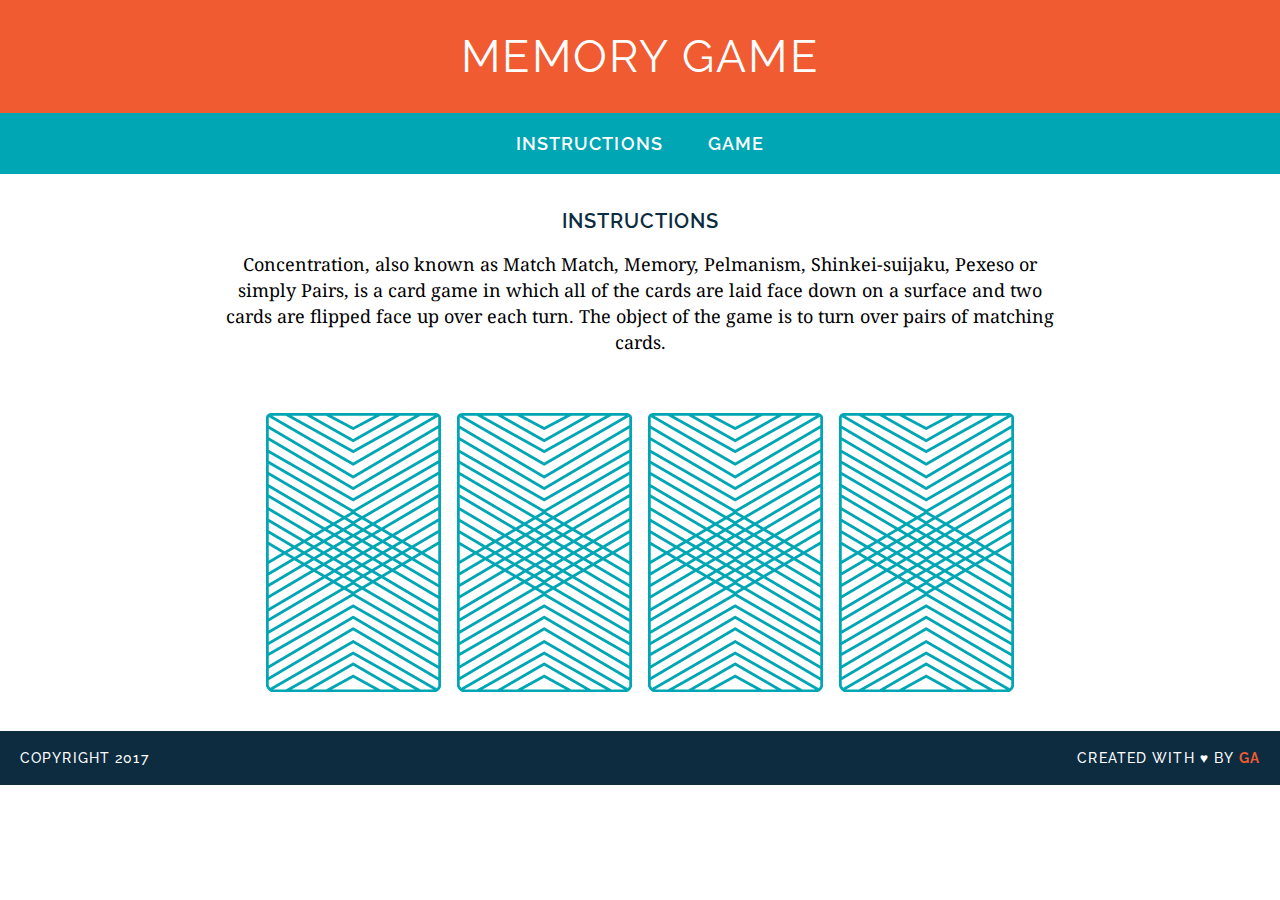
<file: memory-game/index.html>
<!DOCTYPE html>
<html lang="en">
<head>
	<meta charset="UTF-8">
	<title>Memory Card Game</title>
	<link href="https://fonts.googleapis.com/css?family=Droid+Serif|Raleway:400,500,600,700" rel="stylesheet">
	<link rel="stylesheet" href="css/style.css">
</head>
<body>

	<header>
		<h1>Memory Game</h1>
	</header>

	<nav>
		<a href="#">Instructions</a>
		<a href="#">Game</a>
	</nav>


	<main>
		<h2>Instructions</h2>

		<p>
			Concentration, also known as Match Match, Memory, Pelmanism, Shinkei-suijaku, Pexeso or simply Pairs, is a card game in which all of the cards are laid face down on a surface and two cards are flipped face up over each turn. The object of the game is to turn over pairs of matching cards.
		</p>
		
        <div id="game-board" class="board clearfix"></div>

	</main>

	<footer class="clearfix">
		<p class="copyright">Copyright 2017</p>
		<p class="message">Created with &hearts; by <span class="name">GA</span></p>
	</footer>
	<script src="js/main.js"></script>
</body>
</html>
</file>
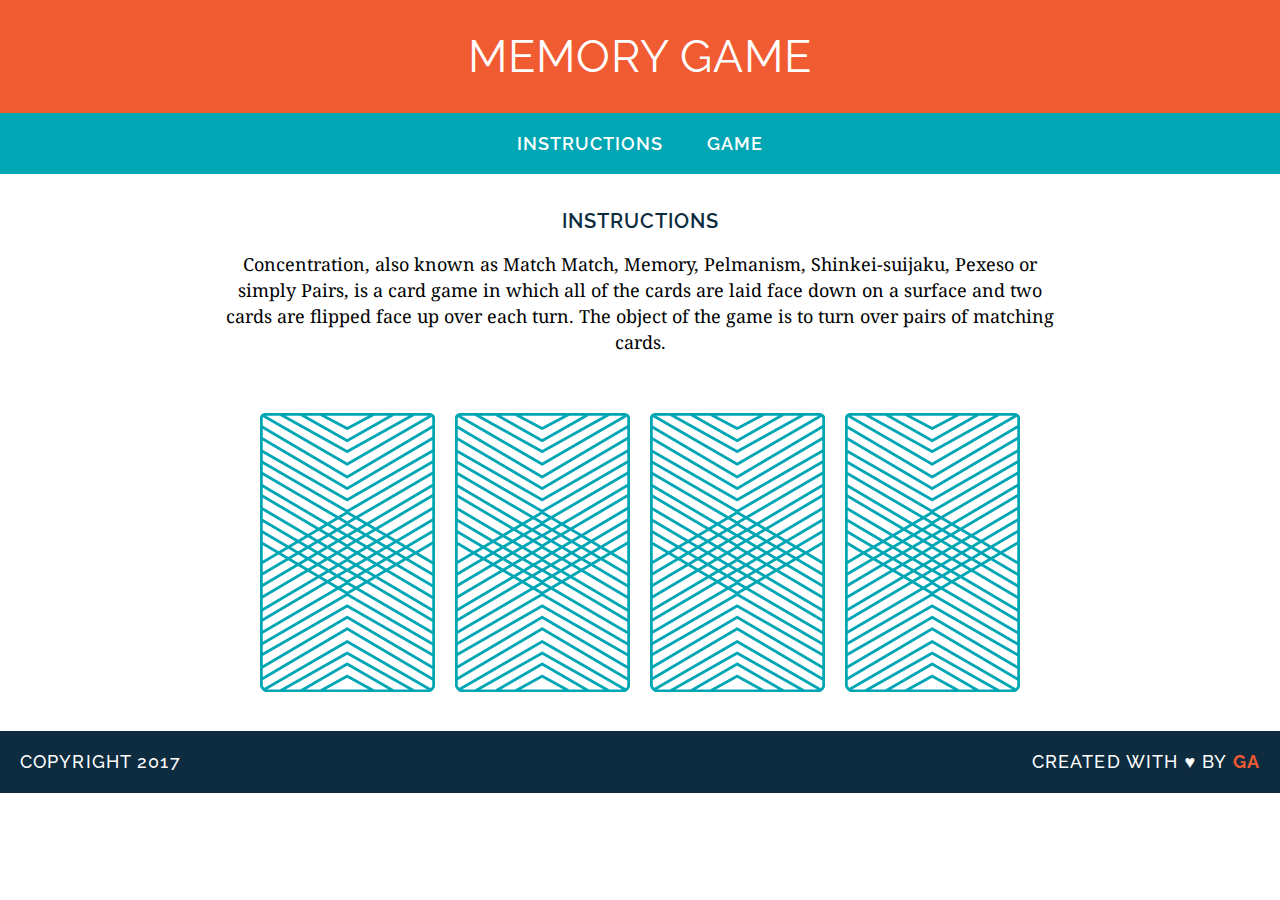
<file: memory_game/index.html>
<!DOCTYPE html>
<html>
<head>
	<title>Memory Card Game</title>
	<link href="css/style.css" rel="stylesheet" type="text/css">
	<link href="https://fonts.googleapis.com/css?family=Droid+Serif|Raleway:400,500,600,700" rel="stylesheet">
</head>
<body>
	<header>
    <h1>Memory Game</h1>
  </header>
    <nav>
      <a href="#">Instructions</a>
      <a href="#">Game</a>
    </nav>
    <main>
    <h2>Instructions</h2>
      <p>Concentration, also known as Match Match, Memory, Pelmanism, Shinkei-suijaku, Pexeso or simply Pairs, is a card game in which all of the cards are laid face down on a surface and two cards are flipped face up over each turn. The object of the game is to turn over pairs of matching cards.</p>
    <div>
  <img src="images/back.png" alt="Queen of Diamonds">
  <img src="images/back.png" alt="Queen of Hearts">
  <img src="images/back.png" alt="King of Diamonds">
  <img src="images/back.png" alt="King of Hearts">
    </div>
    </main>
    <footer class="clearfix">
      <p class="copyright">Copyright 2017</p>
      <p class="message">Created with &hearts; by <span class="name">GA</span></p>
    </footer>
</body>
</html>
</file>
<file: memory-game/css/style.css>
/* =============================
GENERAL STYLES 
================================ */
body {
  font-family: "Raleway", sans-serif;
  text-align: center;
  font-size: 18px;
  -webkit-font-smoothing: antialiased;
  margin: 0;
}

.clearfix:after {
  visibility: hidden;
  display: block;
  content: " ";
  clear: both;
  height: 0;
  font-size: 0;
}

/* =============================
TYPOGRAPHY
================================ */
h1, h2 {
  text-transform: uppercase;
}

h1 {
  color: white;
  font-size: 45px;
  margin: 0;
  font-weight: 400;
  letter-spacing: 0.05em;
}

h2 {
  color: #0D2C40;
  letter-spacing: 0.05em;
  font-weight: 600;
  font-size: 20px;
}

p {
  font-family: "Droid Serif", serif;
  line-height: 26px;
}

a {
  color: white;
  text-decoration: none;
  text-transform: uppercase;
  font-weight: 600;
  letter-spacing: .06em;

  margin: 0 20px;
  /* For hover style transition (bonus) */
  border-bottom: 2px solid transparent;
/*   transition: all .3s ease-in-out; */
}

a:hover {
  border-bottom: 2px solid white;
}
/* =============================
HEADER
================================ */
header {
  background-color: #F15B31;
  padding: 30px 20px;
}

/* =============================
NAV
================================ */
nav {
  background-color: #00A6B3;
  padding: 20px 0;
}

/* =============================
MAIN SECTION
================================ */

main {
  width: 850px;
  margin: 35px auto;
}


/* =============================
GAME BOARD
================================ */
img {
  margin: 40px 8px 0;
}

/* =============================
FOOTER
================================ */
footer {
  text-transform: uppercase;
  padding: 0 20px;
  background-color: #0D2C40;
  color: white;
  font-size: 14px;
  letter-spacing: .08em;
  font-weight: 500;

}

.copyright {
  float: left;
  font-family: "Raleway", sans-serif;
}

.message {
  float: right;
  font-family: "Raleway", sans-serif;
}

.name {
  color: #F15B31;
  font-weight: bold;
}
</file>
<file: memory_game/css/style.css>
body {
	text-align: center;
	margin: 0;
}

header {
	background-color: #F15B31;
	color: #FFFFFF;
	padding: 30px 20px;
}

h1 {
	font-family: "Raleway";
	letter-spacing: 1px;
	font-weight: 400;
	font-size: 45px;
	text-transform: uppercase;
	margin: 0;
}

nav {
	background-color: #00A6B3;
	color: #FFFFFF;
	padding: 20px 0;
}

a {
    font-family: "Raleway";
	color: #FFFFFF;
	letter-spacing: 1px;
	font-weight: 600;
	font-size: 18px;
	text-decoration: none;
	text-transform: uppercase;
	padding: 0 20px;
	border-bottom: 2px solid transparent;
}

a:hover {
    border-color: white;
}

main {
	width: 850px;
    margin: 35px auto;
}

h2 {
    font-family: "Raleway";
	color: #0D2C40;
	letter-spacing: 1px;
	font-weight: 600;
	font-size: 20px;
	text-transform: uppercase;
}

p {
    font-family: "Droid Serif";
    line-height: 26px;
    font-size: 18px;
}

img {
	margin-top: 40px;
	margin-right: 8px;
	margin-left: 8px;
}

footer {
	text-transform: uppercase;
	padding: 0 20px;
	background-color: #0D2C40;
	color: white;
	font-size: 14px;
	letter-spacing: .08em;
	font-weight: 500;
}

.copyright {
	font-family: "Raleway";
    float: left;
}

.message {
	font-family: "Raleway";
    float: right;
}

.clearfix:after {
visibility: hidden;
display: block;
content: " ";
clear: both;
height: 0;
font-size: 0;
}

.name {
	color: #F15B31;
	font-weight: 700;
}
</file>
